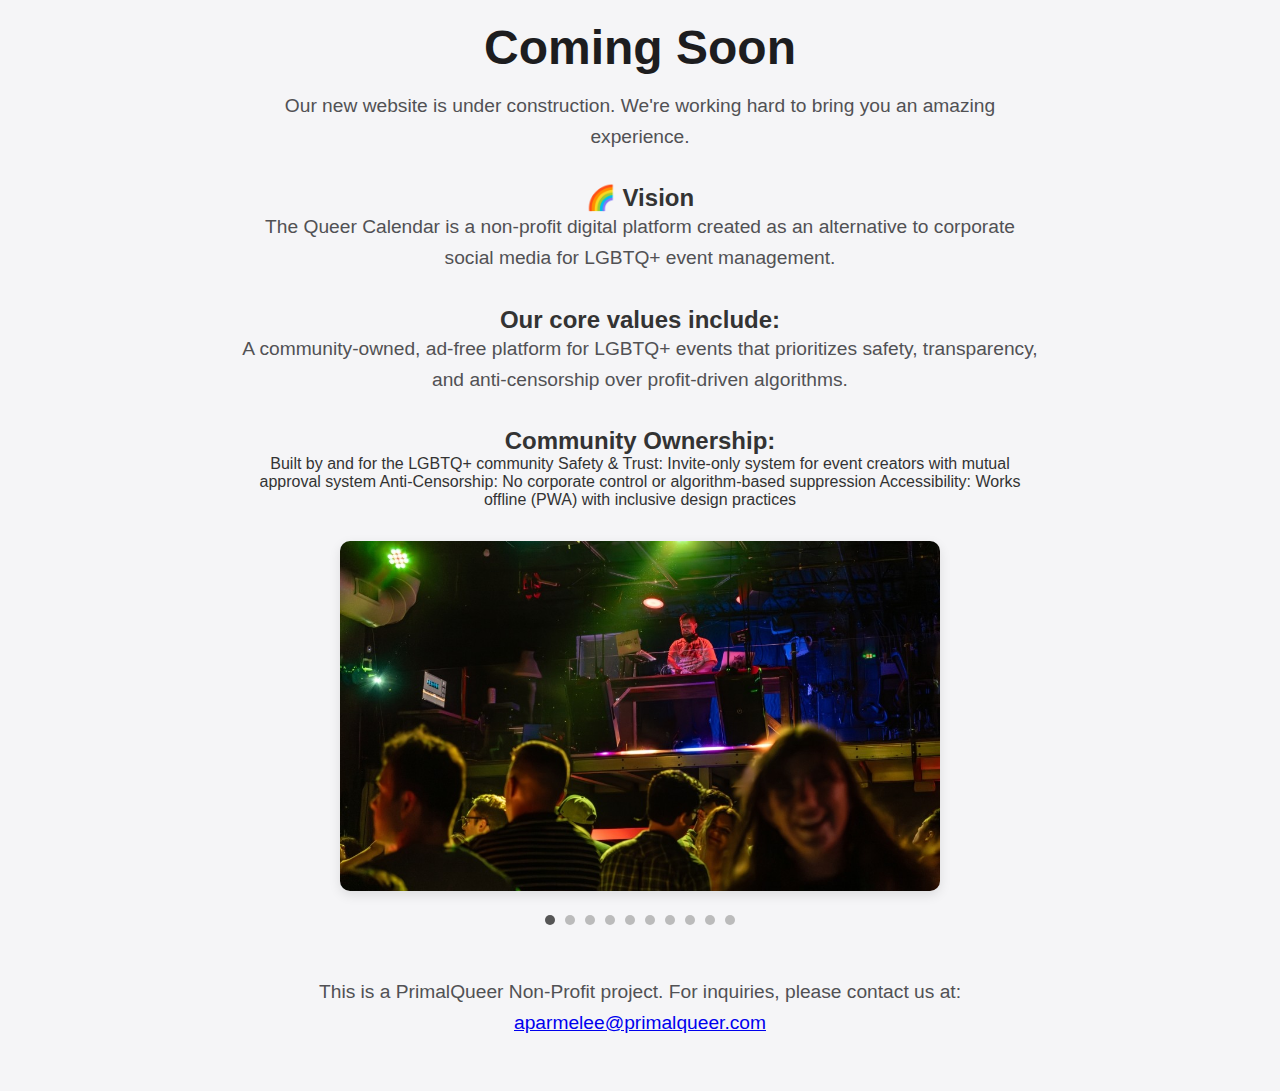
<file: placeholder/index.html>
<!DOCTYPE html>
<html lang="en">
<head>
    <meta charset="UTF-8">
    <meta name="viewport" content="width=device-width, initial-scale=1.0">
    <title>Coming Soon</title>
    <style>
        * {
            margin: 0;
            padding: 0;
            box-sizing: border-box;
        }
        body {
            font-family: 'Helvetica Neue', Arial, sans-serif;
            background-color: #f5f5f7;
            color: #333;
            display: flex;
            flex-direction: column;
            justify-content: center;
            align-items: center;
            min-height: 100vh;
            text-align: center;
            padding: 20px;
        }
        .container {
            max-width: 800px;
            margin: 0 auto;
        }
        h1 {
            font-size: 3rem;
            margin-bottom: 1rem;
            color: #1d1d1f;
        }
        p {
            font-size: 1.2rem;
            margin-bottom: 2rem;
            line-height: 1.6;
            color: #515154;
        }
        .slideshow-container {
            position: relative;
            max-width: 600px;
            margin: 0 auto;
            overflow: hidden;
            border-radius: 10px;
            box-shadow: 0 4px 12px rgba(0,0,0,0.1);
        }
        .slide {
            display: none;
            width: 100%;
            height: 350px;
            background-size: cover;
            background-position: center;
        }
        .active {
            display: block;
            animation: fade 1.5s;
        }
        .slide-indicators {
            margin-top: 20px;
            text-align: center;
        }
        .indicator {
            display: inline-block;
            width: 10px;
            height: 10px;
            border-radius: 50%;
            background-color: #bbb;
            margin: 0 5px;
            cursor: pointer;
            transition: background-color 0.3s ease;
        }
        .indicator.active {
            background-color: #555;
        }
        .contact-info {
            margin-top: 3rem;
            font-size: 1rem;
        }
        @keyframes fade {
            from {opacity: 0.4}
            to {opacity: 1}
        }
    </style>
</head>
<body>
    <div class="container">
        <h1>Coming Soon</h1>
        <p>Our new website is under construction. We're working hard to bring you an amazing experience.</p>
        <h2>🌈 Vision</h2>
        <p>
        <l1>The Queer Calendar is a non-profit digital platform created as an alternative to corporate social media</l1> 
        <l1>for LGBTQ+ event management.</l1>
        </p>
        <h2>Our core values include:</h2>
        <p>
            <l1>A community-owned, ad-free platform for LGBTQ+ events that prioritizes safety, transparency,</l1>
            <l1>and anti-censorship over profit-driven algorithms.</l1>
        </p>
            <h2>Community Ownership:</h2>
            <l1>Built by and for the LGBTQ+ community</l1>
            <l1>Safety & Trust: Invite-only system for event creators with mutual approval system</l1>
            <l1>Anti-Censorship: No corporate control or algorithm-based suppression</l1>
            <l1>Accessibility: Works offline (PWA) with inclusive design practices</l1>
        </p>
        <div class="slideshow-container">
            <!-- Slides will be populated by JavaScript -->
        </div>
        
        <div class="slide-indicators">
            <!-- Indicators will be populated by JavaScript -->
        </div>
        
        <div class="contact-info">
            <p>This is a PrimalQueer Non-Profit project. For inquiries, please contact us at: <br>
            <a href="mailto: aparmelee@primalqueer.com">aparmelee@primalqueer.com</a></p>
        </div>
    </div>

    <script>
        // Array of slide images (update these paths to match your actual images)
        const slideImages = [
            'slides/TQC_pix_01.jpg',
            'slides/TQC_pix_02.jpg',
            'slides/TQC_pix_03.jpg',
            'slides/TQC_pix_04.jpg',
            'slides/TQC_pix_05.jpg',
            'slides/TQC_pix_06.jpg',
            'slides/TQC_pix_07.jpg',
            'slides/TQC_pix_08.jpg',
            'slides/TQC_pix_09.jpg',
            'slides/TQC_pix_10.jpg',
        ];        
        // Initialize slideshow
        document.addEventListener('DOMContentLoaded', function() {
            const slideshowContainer = document.querySelector('.slideshow-container');
            const indicatorsContainer = document.querySelector('.slide-indicators');
            
            // Create slides
            slideImages.forEach((image, index) => {
                const slide = document.createElement('div');
                slide.className = `slide ${index === 0 ? 'active' : ''}`;
                slide.style.backgroundImage = `url(${image})`;
                slideshowContainer.appendChild(slide);
                
                // Create indicator
                const indicator = document.createElement('span');
                indicator.className = `indicator ${index === 0 ? 'active' : ''}`;
                indicator.onclick = () => showSlide(index);
                indicatorsContainer.appendChild(indicator);
            });
            
            // Start slideshow
            if (slideImages.length > 1) {
                setInterval(nextSlide, 5000);
            }
        });
        
        let currentSlide = 0;
        
        function showSlide(index) {
            const slides = document.querySelectorAll('.slide');
            const indicators = document.querySelectorAll('.indicator');
            
            // Hide all slides
            slides.forEach(slide => slide.classList.remove('active'));
            indicators.forEach(indicator => indicator.classList.remove('active'));
            
            // Show selected slide
            currentSlide = index;
            slides[currentSlide].classList.add('active');
            indicators[currentSlide].classList.add('active');
        }
        
        function nextSlide() {
            const slides = document.querySelectorAll('.slide');
            currentSlide = (currentSlide + 1) % slides.length;
            showSlide(currentSlide);
        }
    </script>
</body>
</html>
</file>
